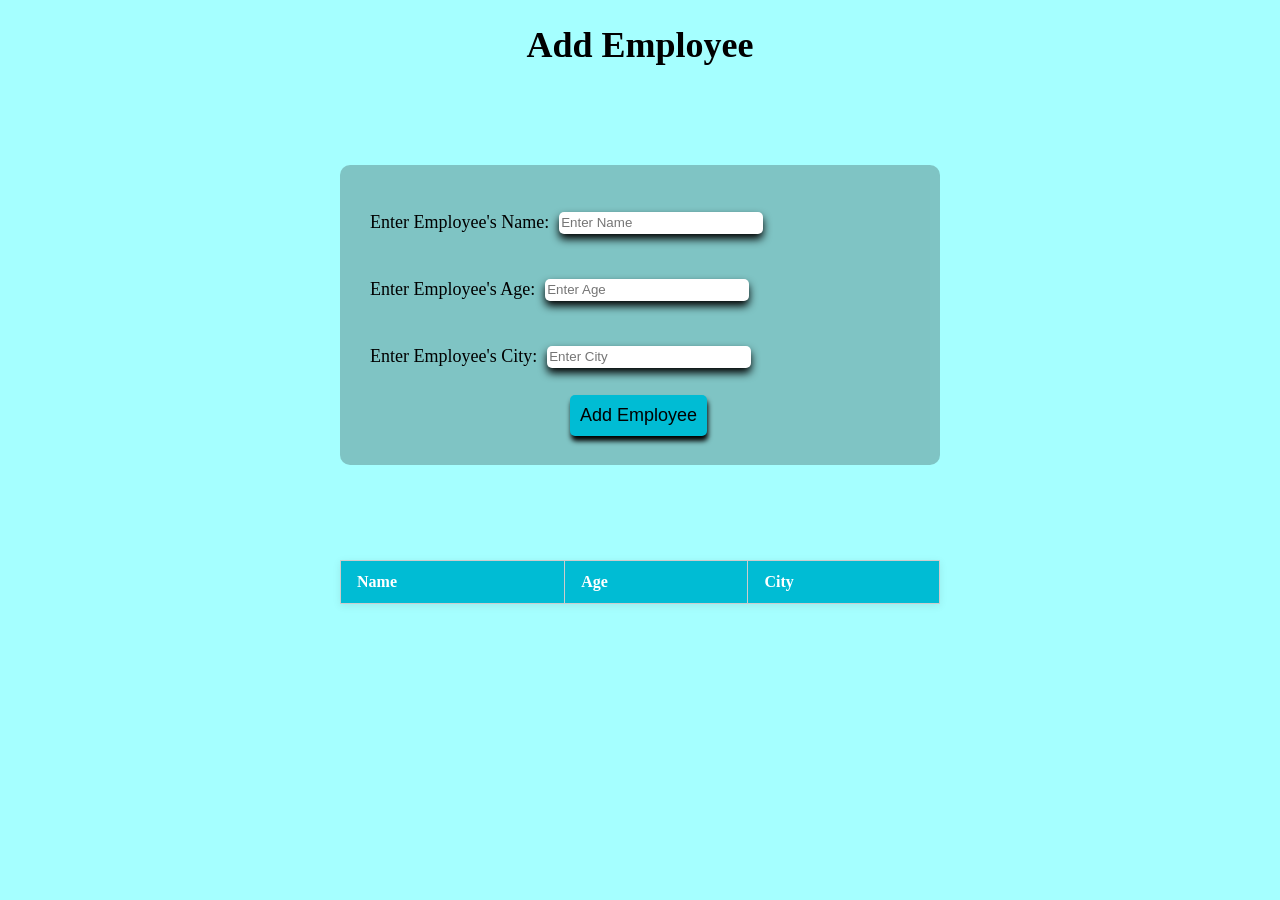
<file: 18-08-25/EMPLOYEE TABLE/index.html>
<!DOCTYPE html>
<html lang="en">
<head>
    <meta charset="UTF-8">
    <meta name="viewport" content="width=device-width, initial-scale=1.0">
    <title>Employee</title>
    <style>
        body{
            margin: 0;
            padding: 0;
            background-color: rgba(0, 255, 255, 0.353);
            font-size: large;
        }
        body > h1{
            text-align: center;
        }
        #get-value{
            display: flex;
            justify-content: center;
            align-items: center;
            height: 50vh;
        }
        .emp-details{
            height: 300px;
            width: 600px;
            background-color: rgba(0, 0, 0, 0.23);
            border-radius: 10px;
            display: flex;
            flex-direction: column;
            justify-content: center;
            gap: 10px;
            
        }
        .box{
            margin-left: 30px;
            display: flex;
            align-items: center;
            gap: 10px;
        }
       #employee-table {
        width: 600px;
        margin: 0 auto;
        margin-top: 20px;
        border-collapse: collapse;
        background: #fff;
        box-shadow: 0 2px 8px rgba(0,0,0,0.08);
        font-size: 1rem;
        }
        #employee-table th, #employee-table td {
            border: 1px solid #ccc;
            padding: 12px 16px;
            text-align: left;
        }
        #employee-table th {
            background: #00bcd4;
            color: #fff;
            font-weight: 600;
        }
        #employee-table tbody tr:nth-child(even) {
            background: #f2f9fa;
        }
        #employee-table tbody tr:hover {
            background: #e0f7fa;
        }
        input{
            width: 200px;
            height: 20px;
            border-radius: 5px;
            border: none;
            box-shadow: 0 5px 8px black;

        }
        .box > button{
            border: none;
            cursor: pointer;
            font-size: large;
            background-color: #00bcd4;
            box-shadow: 1px 5px 5px black;
            border-radius: 5px;
            padding: 10px;
        }
        
        
    </style>
</head>
<body>
    <h1>Add Employee</h1>
    <section id="get-value">
        <div class="emp-details">
            <div class="box">
                <p>Enter Employee's Name:</p>
                <input type="text" placeholder="Enter Name" id="emp-name" required>
            </div>
            <div class="box">
                <p>Enter Employee's Age:</p>
                <input type="text" placeholder="Enter Age" id="emp-age" required>
            </div>
            <div class="box">
                <p>Enter Employee's City:</p>
                <input type="text" placeholder="Enter City" id="emp-city" required>
            </div>
            <div class="box">
                <button id="add-employee" style="margin-left: 200px;">Add Employee</button>

            </div>
        </div>
        
 
    </section>
    <section id="show-value">
        <table id="employee-table" border="1">
            <thead>
                <tr>
                    <th>Name</th>
                    <th>Age</th>
                    <th>City</th>
                </tr>
            </thead>
            <tbody>

            </tbody>

        </table>
    </section>
    <script src="./script.js"></script>
</body>
</html>
</file>
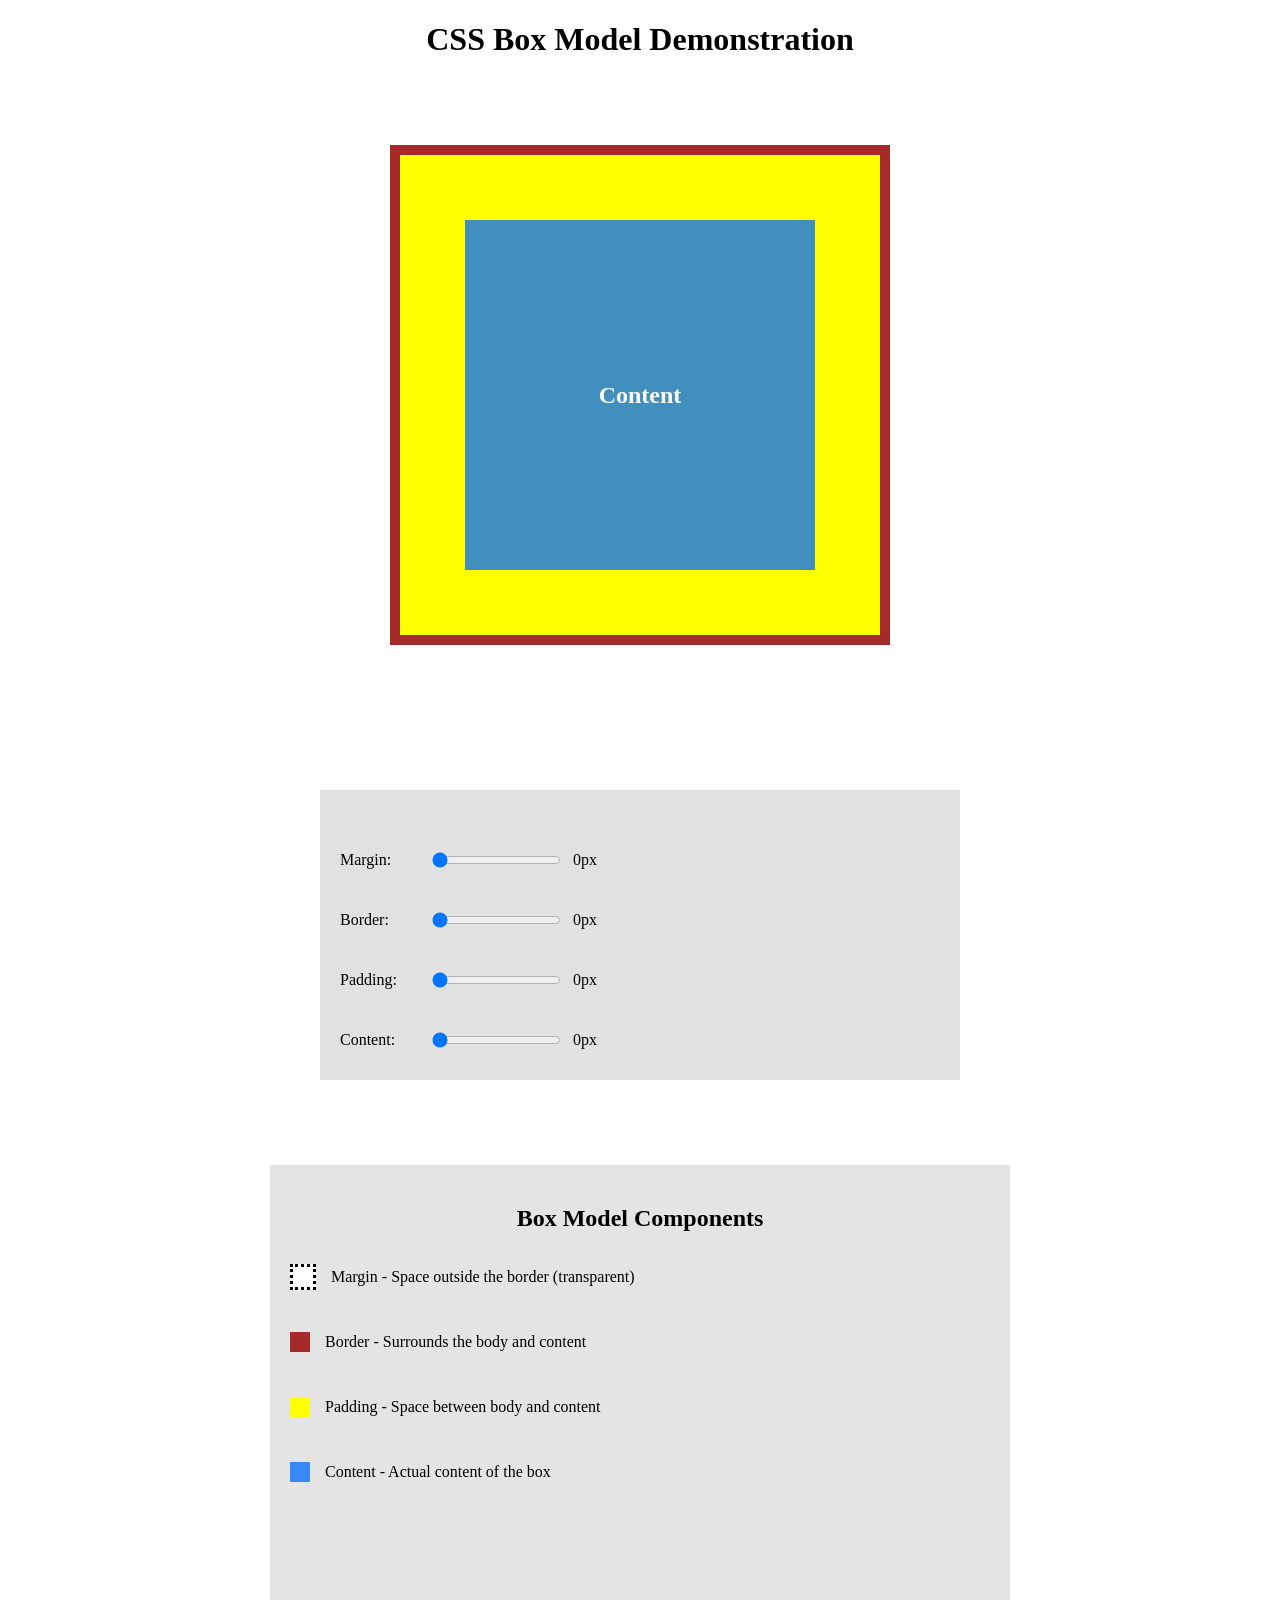
<file: 18-08-25/RESPONSIVE DIVISION/index.html>
<!DOCTYPE html>
<html lang="en">
<head>
    <meta charset="UTF-8">
    <meta name="viewport" content="width=device-width, initial-scale=1.0">
    <title>Document</title>
    
    <link rel="stylesheet" href="./styles.css">
    
</head>
<body>
    
    <h1>CSS Box Model Demonstration</h1>
    <section id="top-box">
        
        <div id="box">
            <div id="layer1">
                <div id="layer2">
                    <div id="layer3">
                        <div id="text-content">
                            <p>Content</p>
                        </div>
                    </div>
                </div>
            </div>
        </div>   
    </section>
    <section id="adjustment-box">
        <div id="adj-box">
            <div id="margin">
                <p>Margin:</p>
                <input type="range" id="marginRange" min="0" max="100" value="0">
                <span id="marginValue">0px</span>
            </div> 
            <div id="border">
                <p>Border:</p>
                <input type="range" id="borderRange" min="0" max="100" value="0">
                <span id="borderValue">0px</span>
            </div>
            <div id="padding">
                <p>Padding:</p>
                <input type="range" id="paddingRange" min="0" max="100" value="0">
                <span id="paddingValue">0px</span>
            </div>
            <div id="padding">
                <p>Content:</p>
                <input type="range" id="contentRange" min="0" max="100" value="0">
                <span id="contentValue">0px</span>
            </div>
           
        </div>
    </section>
    
    <section id="components">
        <div id="components-box">
            <h1>Box Model Components</h1>
            <div class="component-row">
                <div id="components-margin"></div>
                <p>Margin - Space outside the border (transparent)</p>
            </div>
            <div class="component-row">
                <div id="components-border"></div>
                <p>Border - Surrounds the body and content</p>
            </div>
            <div class="component-row">
                <div id="components-padding"></div>
                <p>Padding - Space between body and content</p>
            </div>
            <div class="component-row">
                <div id="components-content"></div>
                <p>Content - Actual content of the box</p>
            </div>
        </div>
    </section>
    <script src="./script.js"></script>


</body>
</html>
</file>
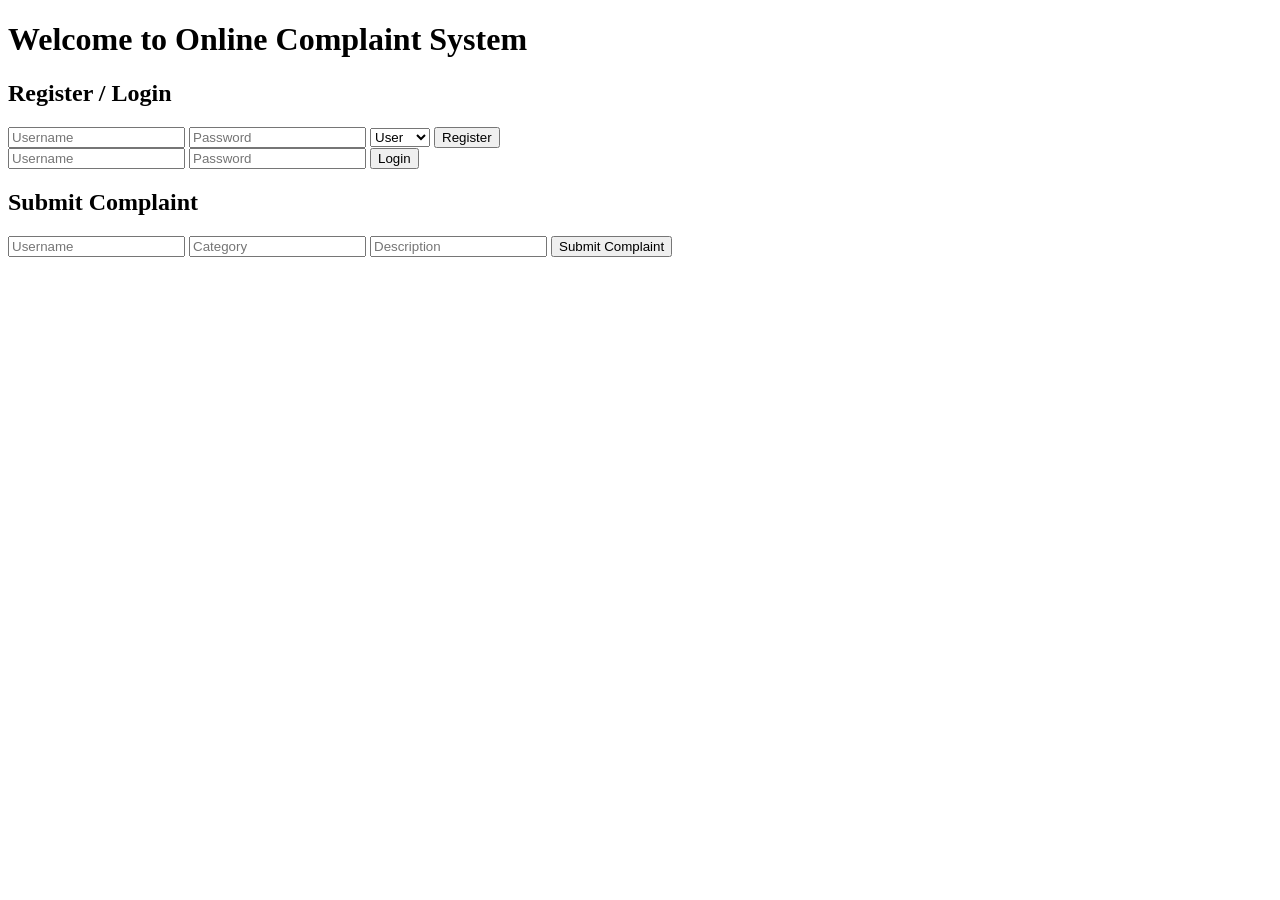
<file: 18-12-25 (Project)/complaint-system-main/src/main/resources/static/index.html>
<!DOCTYPE html>
<html>
<head>
    <title>Online Complaint System</title>
</head>
<body>
    <h1>Welcome to Online Complaint System</h1>

    <h2>Register / Login</h2>
    <form id="registerForm">
        <input type="text" id="username" placeholder="Username" required>
        <input type="password" id="password" placeholder="Password" required>
        <select id="role">
            <option value="USER">User</option>
            <option value="ADMIN">Admin</option>
            <option value="IT">IT</option>
        </select>
        <button type="submit">Register</button>
    </form>

    <form id="loginForm">
        <input type="text" id="loginUsername" placeholder="Username" required>
        <input type="password" id="loginPassword" placeholder="Password" required>
        <button type="submit">Login</button>
    </form>

    <h2>Submit Complaint</h2>
    <form id="complaintForm">
        <input type="text" id="complaintUsername" placeholder="Username" required>
        <input type="text" id="category" placeholder="Category" required>
        <input type="text" id="description" placeholder="Description" required>
        <button type="submit">Submit Complaint</button>
    </form>

    <pre id="response"></pre>

    <script>
        const baseURL = "https://jubilant-garbanzo-r4rr96r99pr4fx794-8080.app.github.dev";

        document.getElementById("registerForm").onsubmit = async (e) => {
            e.preventDefault();
            const username = document.getElementById("username").value;
            const password = document.getElementById("password").value;
            const role = document.getElementById("role").value;
            const res = await fetch(`${baseURL}/api/auth/register`, {
                method: "POST",
                headers: { "Content-Type": "application/x-www-form-urlencoded" },
                body: `username=${username}&password=${password}&role=${role}`
            });
            const text = await res.text();
            document.getElementById("response").textContent = text;
        };

        document.getElementById("loginForm").onsubmit = async (e) => {
            e.preventDefault();
            const username = document.getElementById("loginUsername").value;
            const password = document.getElementById("loginPassword").value;
            const res = await fetch(`${baseURL}/api/auth/login`, {
                method: "POST",
                headers: { "Content-Type": "application/x-www-form-urlencoded" },
                body: `username=${username}&password=${password}`
            });
            const text = await res.text();
            document.getElementById("response").textContent = text;
        };

        document.getElementById("complaintForm").onsubmit = async (e) => {
            e.preventDefault();
            const username = document.getElementById("complaintUsername").value;
            const category = document.getElementById("category").value;
            const description = document.getElementById("description").value;
            const res = await fetch(`${baseURL}/api/complaints/submit`, {
                method: "POST",
                headers: { "Content-Type": "application/x-www-form-urlencoded" },
                body: `username=${username}&category=${category}&description=${description}`
            });
            const text = await res.text();
            document.getElementById("response").textContent = text;
        };
    </script>
</body>
</html>
</file>
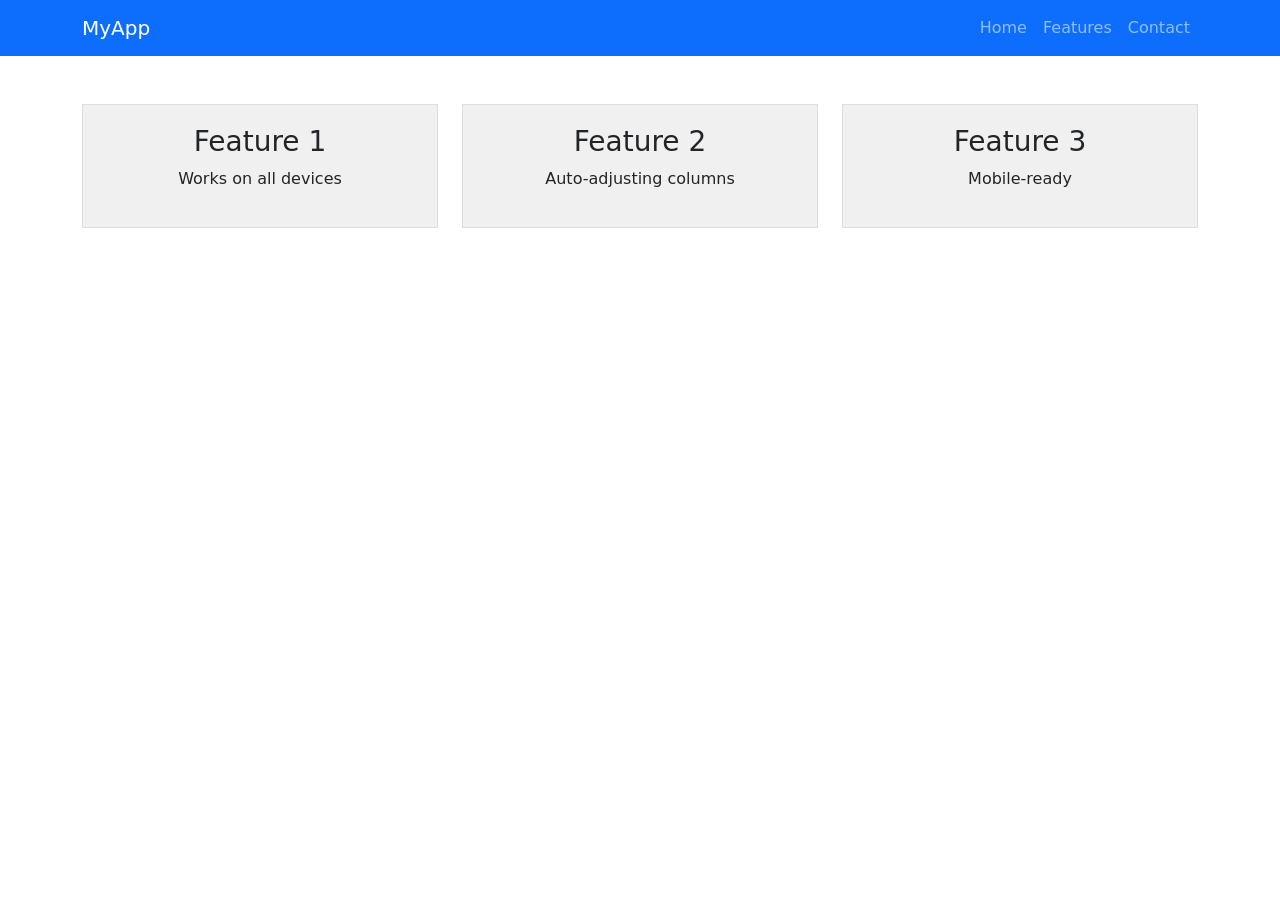
<file: 19-08-25/BOOTSTRAP/index1.html>
<!DOCTYPE html>
<html lang="en">
<head>
 <meta charset="UTF-8">
 <meta name="viewport" content="width=device-width, initial-scale=1.0">
 <title>With Bootstrap</title>
 <!-- Bootstrap CSS -->
 <link href="https://cdn.jsdelivr.net/npm/bootstrap@5.3.0/dist/css/bootstrap.min.css"
rel="stylesheet">
 <style>
 .custom-box {
 background: #f0f0f0;
 border: 1px solid #ddd;
 padding: 20px;
 margin-bottom: 20px;
 text-align: center;
 }
 </style>
</head>
<body>
 <!-- Responsive Navbar -->
 <nav class="navbar navbar-expand-lg navbar-dark bg-primary">
 <div class="container">
 <a class="navbar-brand" href="#">MyApp</a>
 <button class="navbar-toggler" type="button" data-bs-toggle="collapse" data-bstarget="#navbarNav">
 <span class="navbar-toggler-icon"></span>
 </button>
 <div class="collapse navbar-collapse" id="navbarNav">
 <ul class="navbar-nav ms-auto">
 <li class="nav-item"><a class="nav-link" href="#">Home</a></li>
 <li class="nav-item"><a class="nav-link" href="#">Features</a></li>
 <li class="nav-item"><a class="nav-link" href="#">Contact</a></li>
 </ul>
 </div>
 </div>
 </nav>
 <!-- Responsive Grid -->
 <div class="container my-5">
 <div class="row">
 <div class="col-md-4">
 <div class="custom-box">
 <h3>Feature 1</h3>
 <p>Works on all devices</p>
 </div>
 </div>
 <div class="col-md-4">
 <div class="custom-box">
 <h3>Feature 2</h3>
 <p>Auto-adjusting columns</p>
 </div>
 </div>
 <div class="col-md-4">
 <div class="custom-box">
 <h3>Feature 3</h3>
 <p>Mobile-ready</p>
 </div>
 </div>
 </div>
 </div>
 <!-- Bootstrap JS -->
 <script
src="https://cdn.jsdelivr.net/npm/bootstrap@5.3.0/dist/js/bootstrap.bundle.min.js"></script>
</body>
</html>
</file>
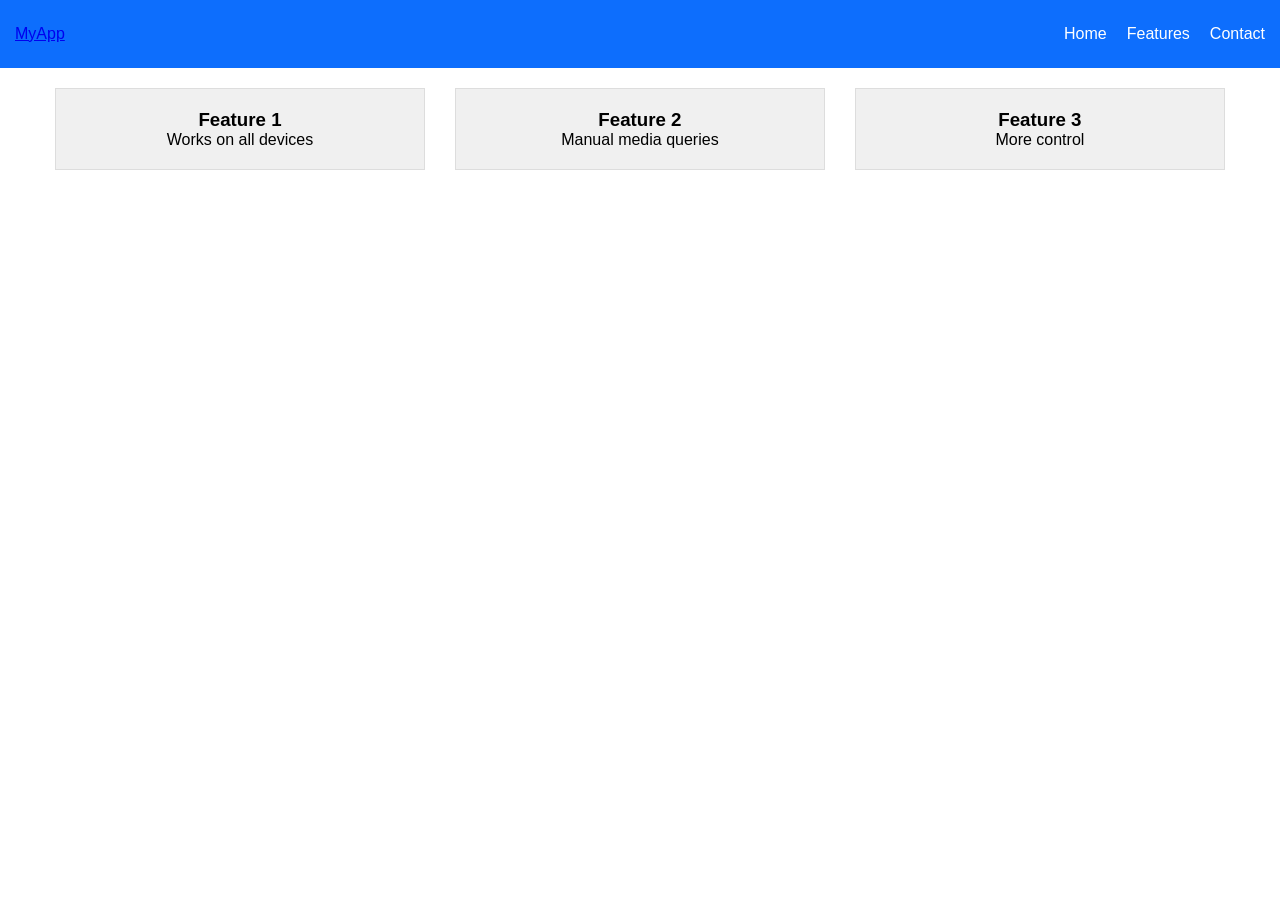
<file: 19-08-25/BOOTSTRAP/index2.html>
<!DOCTYPE html>
<html lang="en">
<head>
 <meta charset="UTF-8">
 <meta name="viewport" content="width=device-width, initial-scale=1.0">
 <title>Without Bootstrap</title>
 <style>
 /* Custom CSS for responsiveness */
 * {
 box-sizing: border-box;
 margin: 0;
 padding: 0;
 }

 body {
 font-family: Arial, sans-serif;
 }

 /* Navbar */
 .navbar {
 background: #0d6efd;
 color: white;
 padding: 15px;
 display: flex;
 justify-content: space-between;
 align-items: center;
 flex-wrap: wrap;
 }

 .nav-links {
 display: none;
 width: 100%;
 }

 .nav-links.active {
 display: block;
 }

 .nav-links ul {
 list-style: none;
 }

 .nav-links li {
 padding: 10px 0;
 }

 .nav-links a {
 color: white;
 text-decoration: none;
 }

 .toggle-btn {
 background: none;
 border: none;
 color: white;
 font-size: 24px;
 cursor: pointer;
 }

 /* Grid System */
 .container {
 width: 100%;
 max-width: 1200px;
 margin: 20px auto;
 padding: 0 15px;
 }

 .row {
 display: flex;
 flex-wrap: wrap;
 margin: 0 -15px;
 }

 .col {
 padding: 0 15px;
 margin-bottom: 20px;
 width: 100%;
 }

 .custom-box {
 background: #f0f0f0;
 border: 1px solid #ddd;
 padding: 20px;
 text-align: center;
 }

 /* Responsive Breakpoints */
 @media (min-width: 768px) {
 .toggle-btn {
 display: none;
 }

 .nav-links {
 display: block;
 width: auto;
 }

 .nav-links ul {
 display: flex;
 gap: 20px;
 }

 .col {
 width: 33.33%;
 }
 }
 </style>
</head>
<body>
 <!-- Custom Navbar -->
 <nav class="navbar">
 <a href="#" class="logo">MyApp</a>
 <button class="toggle-btn">☰</button>
 <div class="nav-links">
 <ul>
 <li><a href="#">Home</a></li>
 <li><a href="#">Features</a></li>
 <li><a href="#">Contact</a></li>
 </ul>
 </div>
 </nav>
 <!-- Custom Grid -->
 <div class="container">
 <div class="row">
 <div class="col">
 <div class="custom-box">
 <h3>Feature 1</h3>
 <p>Works on all devices</p>
 </div>
 </div>
 <div class="col">
 <div class="custom-box">
 <h3>Feature 2</h3>
 <p>Manual media queries</p>
 </div>
 </div>
 <div class="col">
 <div class="custom-box">
 <h3>Feature 3</h3>
 <p>More control</p>
 </div>
 </div>
 </div>
 </div>
 <!-- JavaScript for mobile menu -->
 <script>
 document.querySelector('.toggle-btn').addEventListener('click', function() {
 document.querySelector('.nav-links').classList.toggle('active');
 });
 </script>
</body>
</html>
</file>
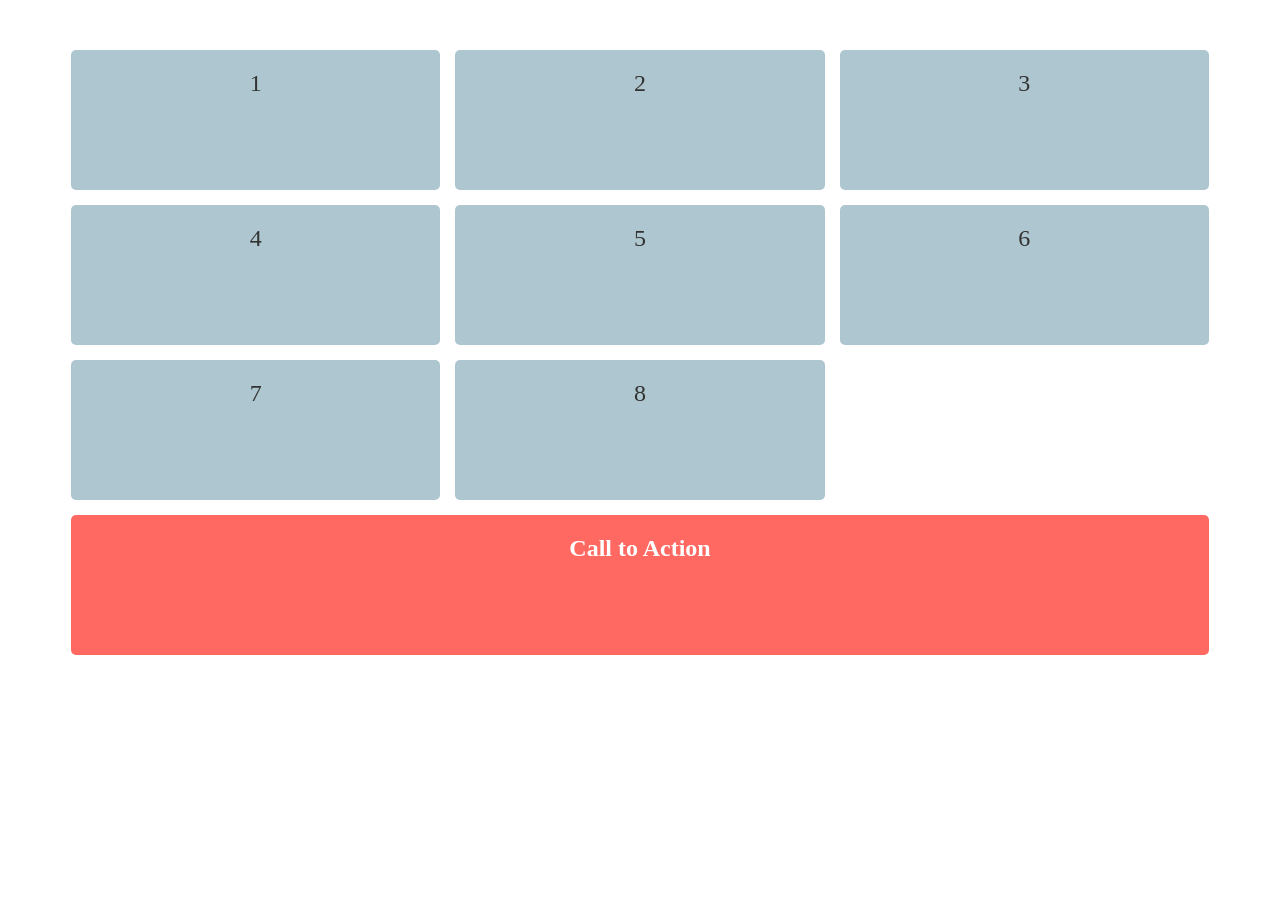
<file: 28th Nov/Task-1/code.html>
<!DOCTYPE html>
<html lang="en">
<head>
<meta charset="UTF-8">
<meta name="viewport" content="width=device-width, initial-scale=1.0">
<title>CSS Grid Layout Demo</title>
<link rel="stylesheet" href="style5.css">
</head>
<body>
<div class="grid-container">
<div class="grid-item">1</div>
<div class="grid-item">2</div>
<div class="grid-item">3</div>
<div class="grid-item">4</div>
<div class="grid-item">5</div>
<div class="grid-item">6</div>
<div class="grid-item">7</div>
<div class="grid-item">8</div>
<div class="grid-item span-item">Call to Action</div>
</div>
</body>
</html>
</file>
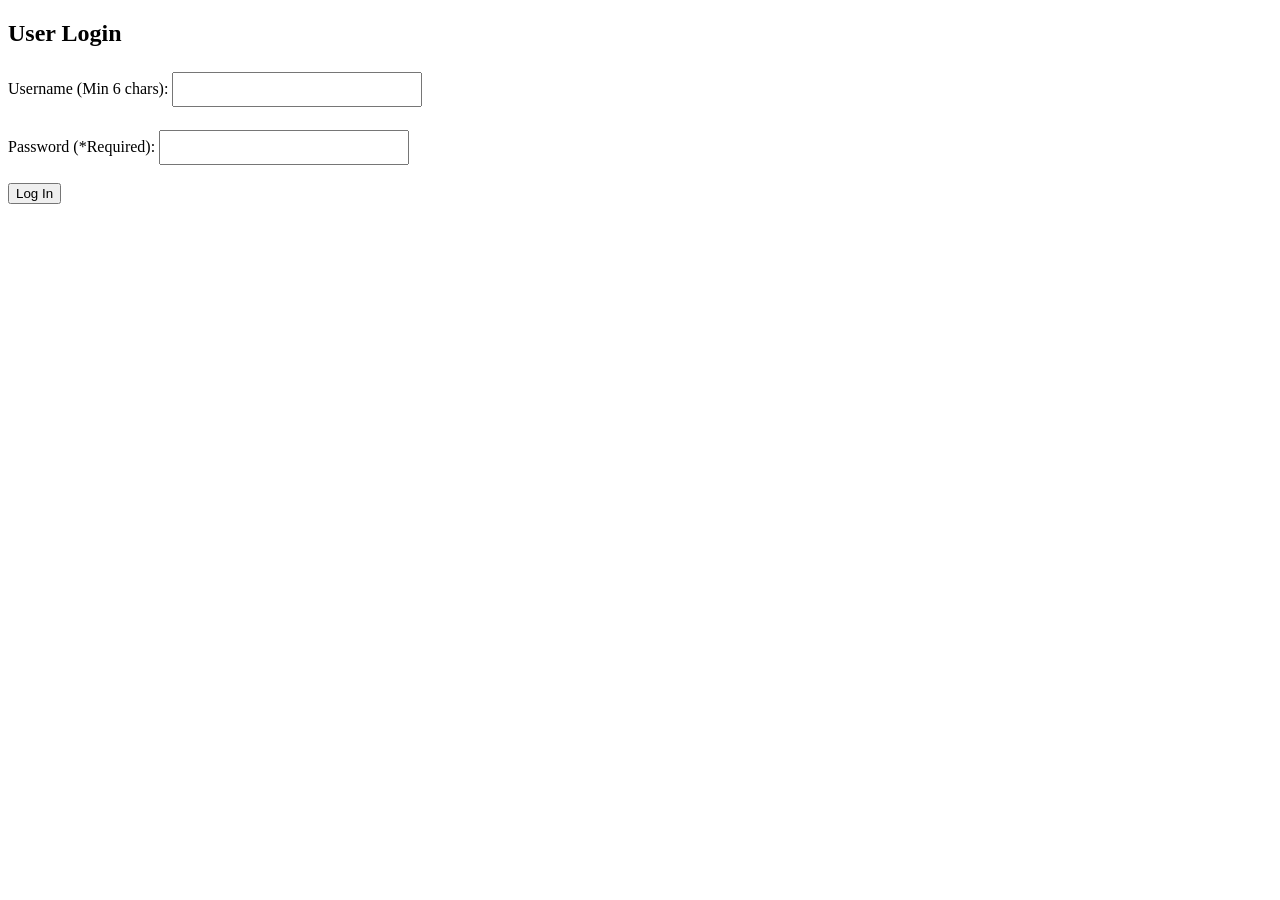
<file: 28th Nov/Task-2/index6.html>
<!DOCTYPE html>
<html lang="en">
<head>
<meta charset="UTF-8">
<meta name="viewport" content="width=device-width, initial-scale=1.0">
<title>HTML5 Validation Demo</title>
<link rel="stylesheet" href="style6.css">
</head>
<body>
<form action="#" method="POST">
<h2>User Login</h2>

<label for="username">Username (Min 6 chars):</label>
<input type="text" id="username" name="username" minlength="6"><br><br>

<label for="password">Password (*Required):</label>
<input type="password" id="password" name="password" required><br><br>

<button type="submit">Log In</button>
</form>
</body>
</html>
</file>
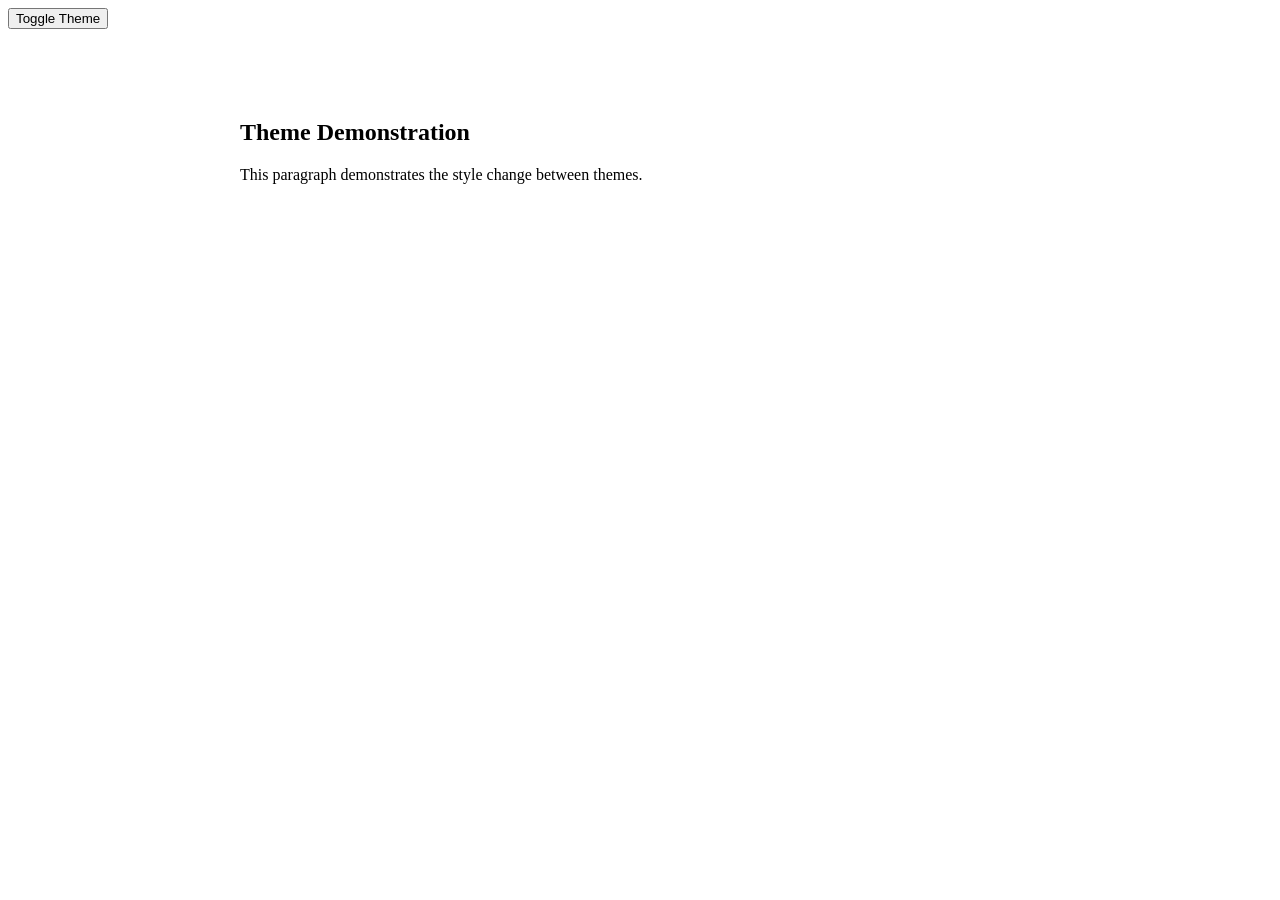
<file: 28th Nov/Task-4/index2.html>
<!DOCTYPE html>
<html lang="en">
<head>
<meta charset="UTF-8">
<meta name="viewport" content="width=device-width, initial-scale=1.0">
<title>Theme Switcher Demo</title>
<link rel="stylesheet" href="style2.css">
</head>
<body>
<button id="themeToggle">Toggle Theme</button>
<div class="container">
    <h2>Theme Demonstration</h2>
    <p>This paragraph demonstrates the style change between themes.</p>
</div>
</body>
</html>
</file>
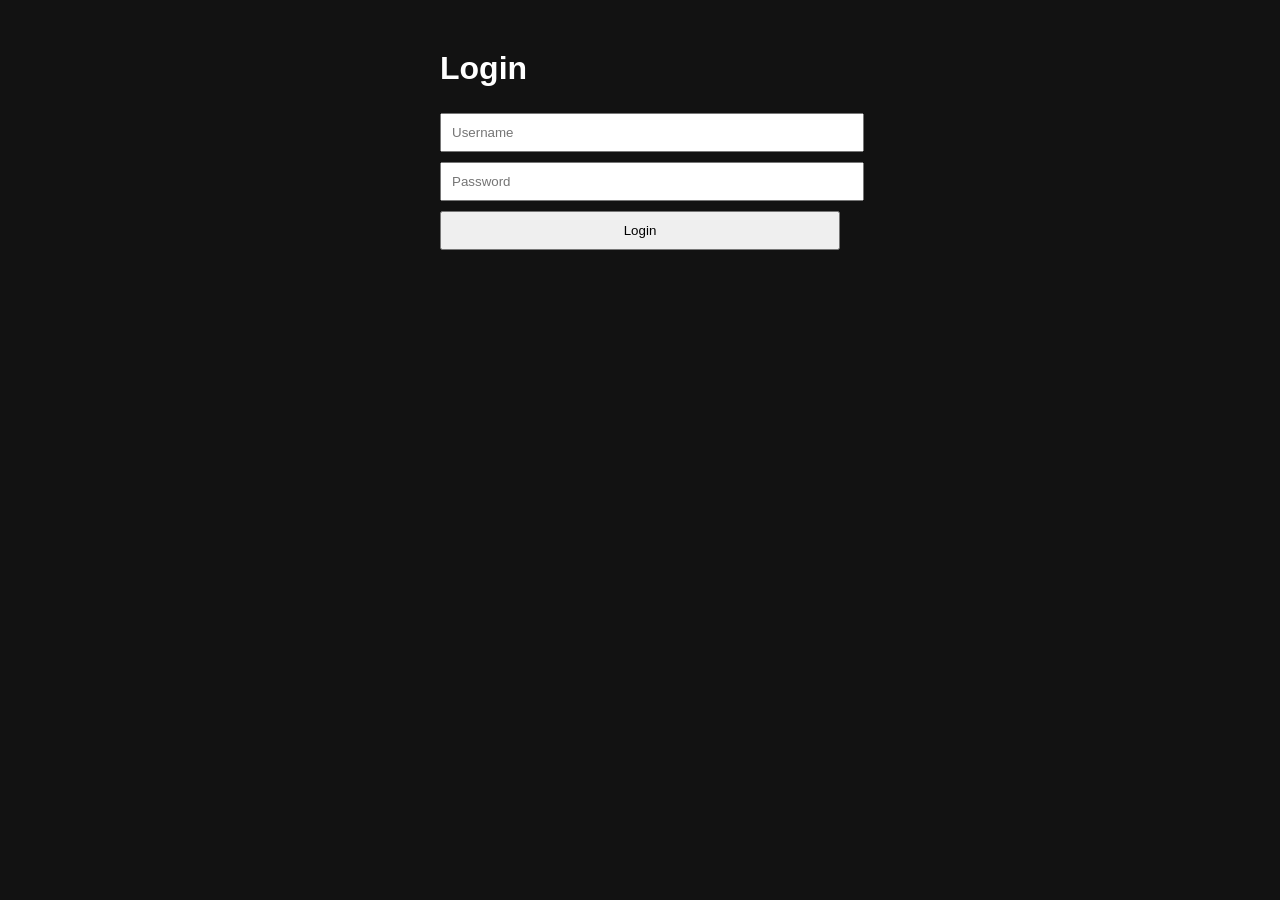
<file: 18-12-25 (Project)/complaint-system-main/src/main/resources/static/admin-dashboard.html>
<!DOCTYPE html>
<html>
<head>
    <title>Admin Dashboard</title>
    <style>
        body { background-color: #121212; color: white; font-family: Arial, sans-serif; }
        input, button, select { margin: 5px 0; padding: 5px; }
        table { width: 100%; border-collapse: collapse; margin-top: 10px; }
        th, td { border: 1px solid #333; padding: 10px; }
        th { background-color: #1f1f1f; }
    </style>
</head>
<body>

<h1>Admin Dashboard</h1>
<p id="welcome"></p>

<table id="complaintTable">
    <thead>
        <tr>
            <th>ID</th>
            <th>User</th>
            <th>Category</th>
            <th>Description</th>
            <th>Status</th>
            <th>Assigned To</th>
            <th>Assign IT</th>
            <th>Update Status</th>
        </tr>
    </thead>
    <tbody></tbody>
</table>
<button onclick="clearAllComplaints()">Clear All Complaints</button>

<script src="app.js"></script>
</body>
</html>
</file>
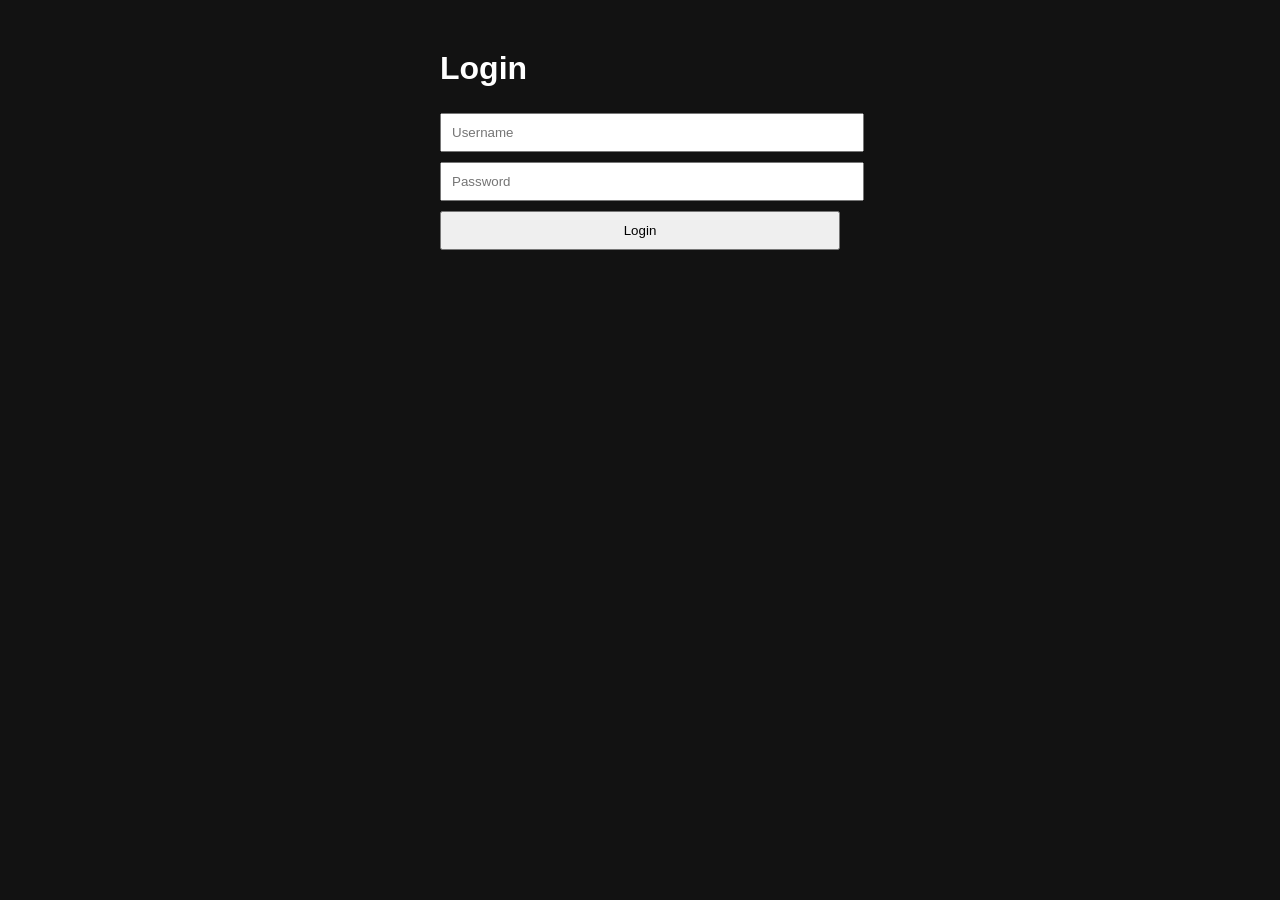
<file: 18-12-25 (Project)/complaint-system-main/src/main/resources/static/dashboard.html>
<!DOCTYPE html>
<html>
<head>
    <title>User Dashboard</title>
    <style>
        body { background-color: #121212; color: white; font-family: Arial, sans-serif; }
        input, button, select { margin: 5px 0; padding: 5px; }
        table { width: 100%; border-collapse: collapse; margin-top: 10px; }
        th, td { border: 1px solid #333; padding: 10px; }
        th { background-color: #1f1f1f; }
    </style>
</head>
<body>

<h1>User Dashboard</h1>
<p id="welcome"></p>

<h3>Submit Complaint</h3>
<input type="text" id="category" placeholder="Category">
<input type="text" id="description" placeholder="Description">
<button onclick="submitComplaint()">Submit</button>

<h3>Your Complaints</h3>
<table id="complaintTable">
    <thead>
        <tr>
            <th>ID</th>
            <th>Category</th>
            <th>Description</th>
            <th>Status</th>
        </tr>
    </thead>
    <tbody></tbody>
</table>

<script src="app.js"></script>
</body>
</html>
</file>
<file: 18-08-25/RESPONSIVE DIVISION/styles.css>
body{
    margin: 0;
    padding: 0;
}
h1{
    text-align: center;
}
#top-box{
    
    display: flex;
    justify-content: center;
    align-items: center;
    height: 70vh;
}
#box{
    height: 500px;
    width: 500px;
    margin: 30px;
}
#layer1{
    height: 500px;
    width: 500px;
    background-color: brown;
    position: relative;
}
#layer2{
    height: 480px;
    width: 480px;
    background-color: yellow;
    position: absolute;
    top: 50%;
    left: 50%;
    transform: translate(-50%, -50%);
}
#layer3{
    height: 350px;
    width: 350px;
    background-color: rgba(0, 106, 255, 0.748);
    position: absolute;
    top: 50%;
    left: 50%;
    transform: translate(-50%, -50%);
}
#text-content{
    color: white;
    font-weight: bold;
    font-size: 1.5rem;
    position: absolute;
    top: 50%;
    left: 50%;
    transform: translate(-50%, -50%);
}
#adjustment-box{
    display: flex;
    justify-content: center;
    align-items: center;
    height: 50vh;
}
#adj-box{
    height: 250px;
    width: 600px;
    background-color: rgba(0, 0, 0, 0.119);
    padding: 20px;
}
#adj-box div {
    display: flex;
    align-items: center;   
    gap: 10px;             
    margin-bottom: 30px;
    margin-top: 40px;
}

#adj-box p {
    margin: 0;             
    width: 80px;       
}
#components > h1{
    text-align: center;
}
#components{
    display: flex;
    justify-content: center;
    align-items: center;
    height: 50vh;
}
#components-box{
   height: 400px;
   width: 700px;
   background-color: rgba(0, 0, 0, 0.107);
   padding: 20px;
}
.component-row {
    display: flex;
    align-items: center;
    gap: 15px;   
    margin-bottom: 15px; 
}
#components-margin{
    height: 20px;
    width: 20px;
    background-color: white;
    border-style: dotted;
}
#components-border{
    height: 20px;
    width: 20px;
    background-color: brown;    
}
#components-padding{
    height: 20px;
    width: 20px;
    background-color:yellow;    
}

#components-content{
    height: 20px;
    width: 20px;
    background-color: rgba(0, 106, 255, 0.748);    
}

@media (max-width:768px){
    #adj-box{
        height: auto;
        width: 300px;
    }
    #components-box{
        width: 400px;
        height: auto;
    }
   
}
</file>
<file: 28th Nov/Task-1/style5.css>
.grid-container {
    display: grid;
    grid-template-columns: repeat(3, 1fr);
    grid-gap: 15px;
    width: 90%;
    margin: 50px auto;
}

.grid-item {
    background-color: #AEC6CF; /* Soft Blue */
    color: #333;
    padding: 20px;
    border-radius: 5px;
    min-height: 100px;
    text-align: center;
    font-size: 1.5em;
}

.span-item {
    background-color: #FF6961; /* Salmon Red for emphasis */
    grid-column: 1 / 4;
    font-weight: bold;
    color: white;
}
</file>
<file: 28th Nov/Task-2/style6.css>
/* Styling for invalid fields that have been focused/changed */
input:required:focus,
input:required:valid {
    border: 1px solid #ccc; /* Default border color */
}

input:invalid:touched {
    border-color: #FF0000;
    box-shadow: 0 0 5px rgba(255, 0, 0, 0.5);
}

/* Basic Input Styling */
input {
    padding: 8px;
    margin-top: 5px;
    width: 250px;
    box-sizing: border-box;
}
</file>
<file: 28th Nov/Task-4/style2.css>
body {
    background-color: white; /* Light mode default */
    color: black;
    transition: 0.3s ease;
}

body.dark-theme {
    background-color: #282c34;
    color: #f2f2f2;
}

body.dark-theme .container {
    border: 2px solid #5C6773;
}

.container {
    max-width: 800px;
    margin: 50px auto;
    padding: 20px;
}
</file>
